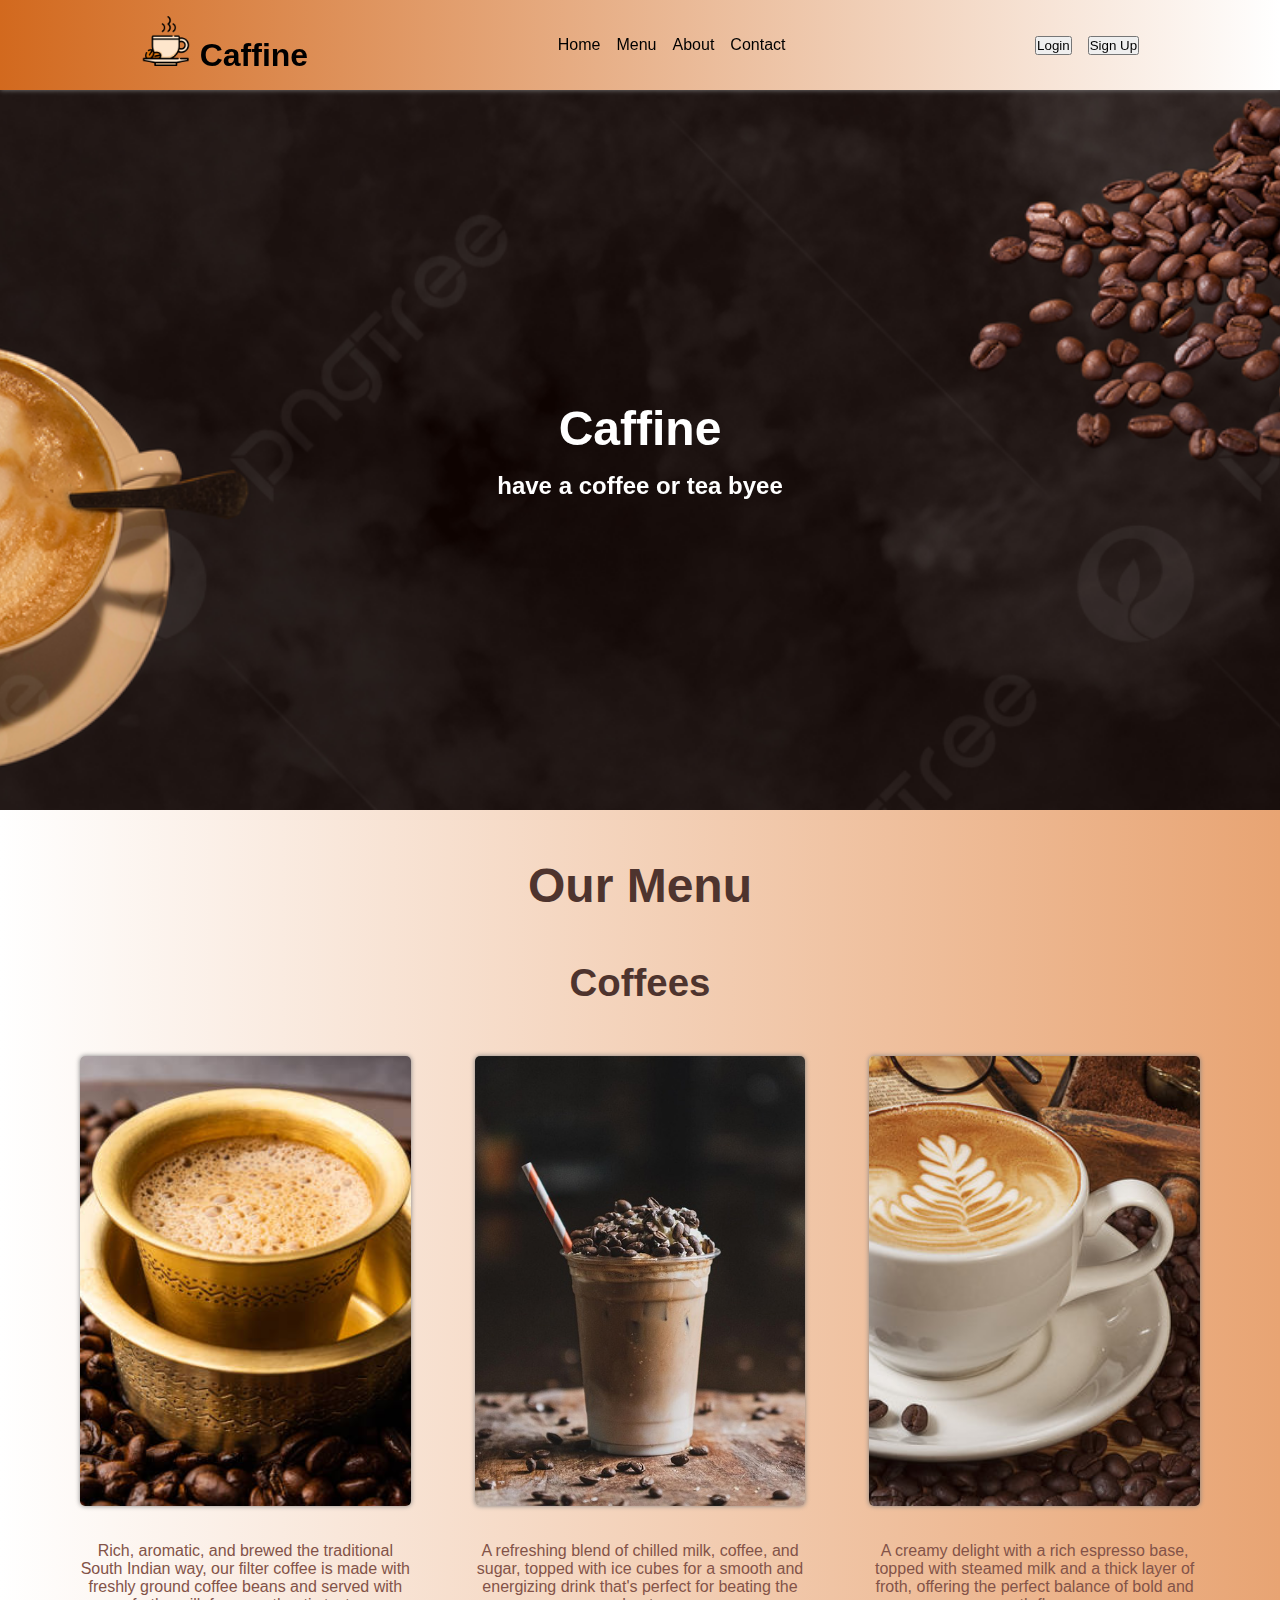
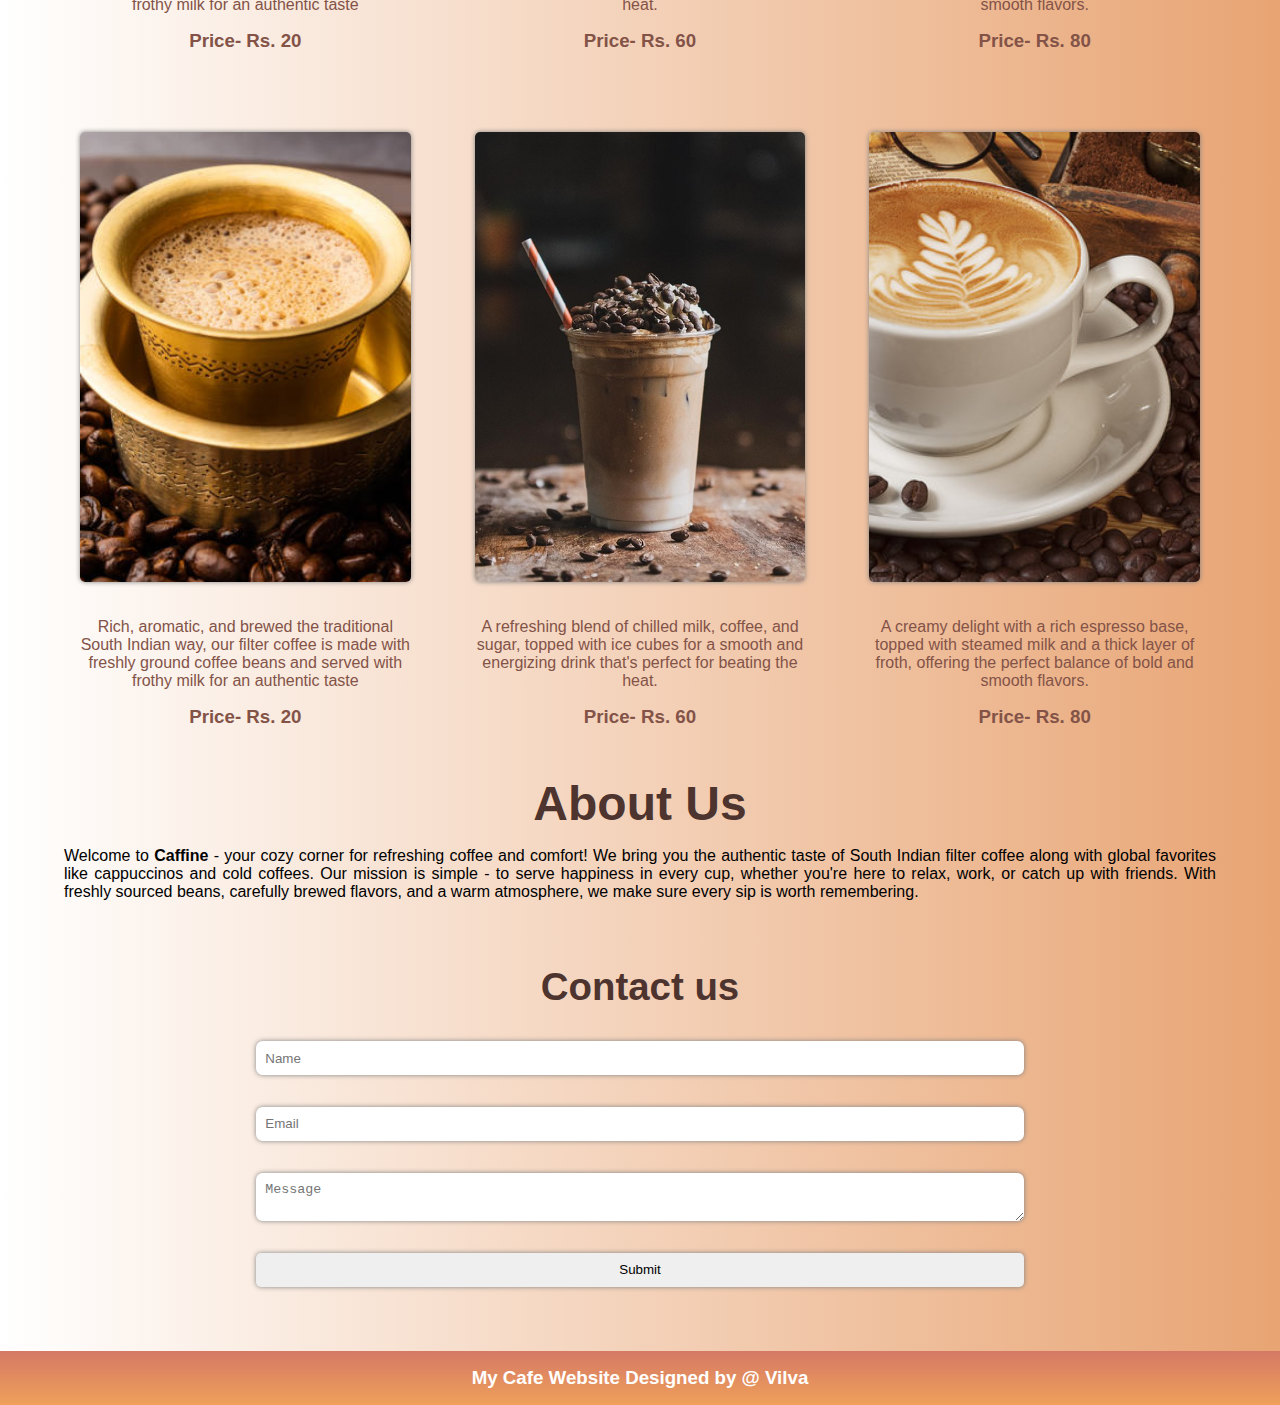
<file: page-1/index.html>
<!DOCTYPE html>
<html lang="en">
<head>
    <meta charset="UTF-8">
    <meta name="viewport" content="width=device-width, initial-scale=1.0">
    <title>my_cafe_website</title>
    <link rel="stylesheet" href="styles.css">
</head>
<body>

    <div class="navbar" id="home">

        <h1>
            <img src="../assets/logo-4.png" alt="logo" width="50px" height="50px">
            Caffine
        </h1>
        
        <div class="about">
            <a href="#home">Home</a>
            <a href="#menu">Menu</a>
            <a href="#about">About</a>
            <a href="#contact">Contact</a>
        </div>

        <div class="login">
            <button>Login</button>
            <button>Sign Up</button>
        </div>

    </div>
    
    <div class="hero" id="home">
        <img src="../assets/b4.jpg" alt="coffee" class="hero-img">
        <h1 class="title">Caffine</h1>
        <h2>have a coffee or tea byee</h2>
    </div>

    <div class="menu" id="menu">

        <h1 class="menu_title">Our Menu</h1>

        <h2 class="coffee_title">Coffees</h2>

        <div class="coffee">

            <div class="box filter_coffee">
                <img class="coffee_img" src="../assets/fc.jpg" alt="filter_coffee">
                <p>Rich, aromatic, and brewed the traditional South Indian way, our filter coffee is made with freshly ground coffee beans and served with frothy milk for an authentic taste</p>
                <h3>Price- Rs. 20</h3>
            </div>

            <div class="box cold_coffee">
                <img class="coffee_img" src="../assets/cc.jpg" alt="cold_coffee">
                <p>A refreshing blend of chilled milk, coffee, and sugar, topped with ice cubes for a smooth and energizing drink that's perfect for beating the heat.</p>
                <h3>Price- Rs. 60</h3>
            </div>

            <div class="box capchi">
                <img class="coffee_img" src="../assets/capchi.jpg" alt="capchi">
                <p>A creamy delight with a rich espresso base, topped with steamed milk and a thick layer of froth, offering the perfect balance of bold and smooth flavors.</p>
                <h3>Price- Rs. 80</h3>
            </div>
            <div class="box filter_coffee">
                <img class="coffee_img" src="../assets/fc.jpg" alt="filter_coffee">
                <p>Rich, aromatic, and brewed the traditional South Indian way, our filter coffee is made with freshly ground coffee beans and served with frothy milk for an authentic taste</p>
                <h3>Price- Rs. 20</h3>
            </div>

            <div class="box cold_coffee">
                <img class="coffee_img" src="../assets/cc.jpg" alt="cold_coffee">
                <p>A refreshing blend of chilled milk, coffee, and sugar, topped with ice cubes for a smooth and energizing drink that's perfect for beating the heat.</p>
                <h3>Price- Rs. 60</h3>
            </div>

            <div class="box capchi">
                <img class="coffee_img" src="../assets/capchi.jpg" alt="capchi">
                <p>A creamy delight with a rich espresso base, topped with steamed milk and a thick layer of froth, offering the perfect balance of bold and smooth flavors.</p>
                <h3>Price- Rs. 80</h3>
            </div>
        </div>


    </div>

    <div id="about" class="about-section">
        <h1 class="about-title">About Us</h1>
        <p>
            Welcome to <strong>Caffine</strong> - your cozy corner for refreshing coffee and comfort!  
            We bring you the authentic taste of South Indian filter coffee along with global favorites 
            like cappuccinos and cold coffees. Our mission is simple - to serve happiness in every cup, 
            whether you're here to relax, work, or catch up with friends.
            With freshly sourced beans, carefully brewed flavors, and a warm atmosphere, we make sure 
            every sip is worth remembering.
        </p>
    </div>

    <form id="contact" class="contact-form">
        <label>Contact us</label>
        <input type="text" placeholder="Name" required>
        <input type="email" placeholder="Email" required>
        <textarea placeholder="Message" required></textarea>
        <input class="message" type="submit">
    </form>

    <div class="footer">
        <h3>My Cafe Website Designed by @ Vilva</h3>
    </div>

</body>
</html>
</file>
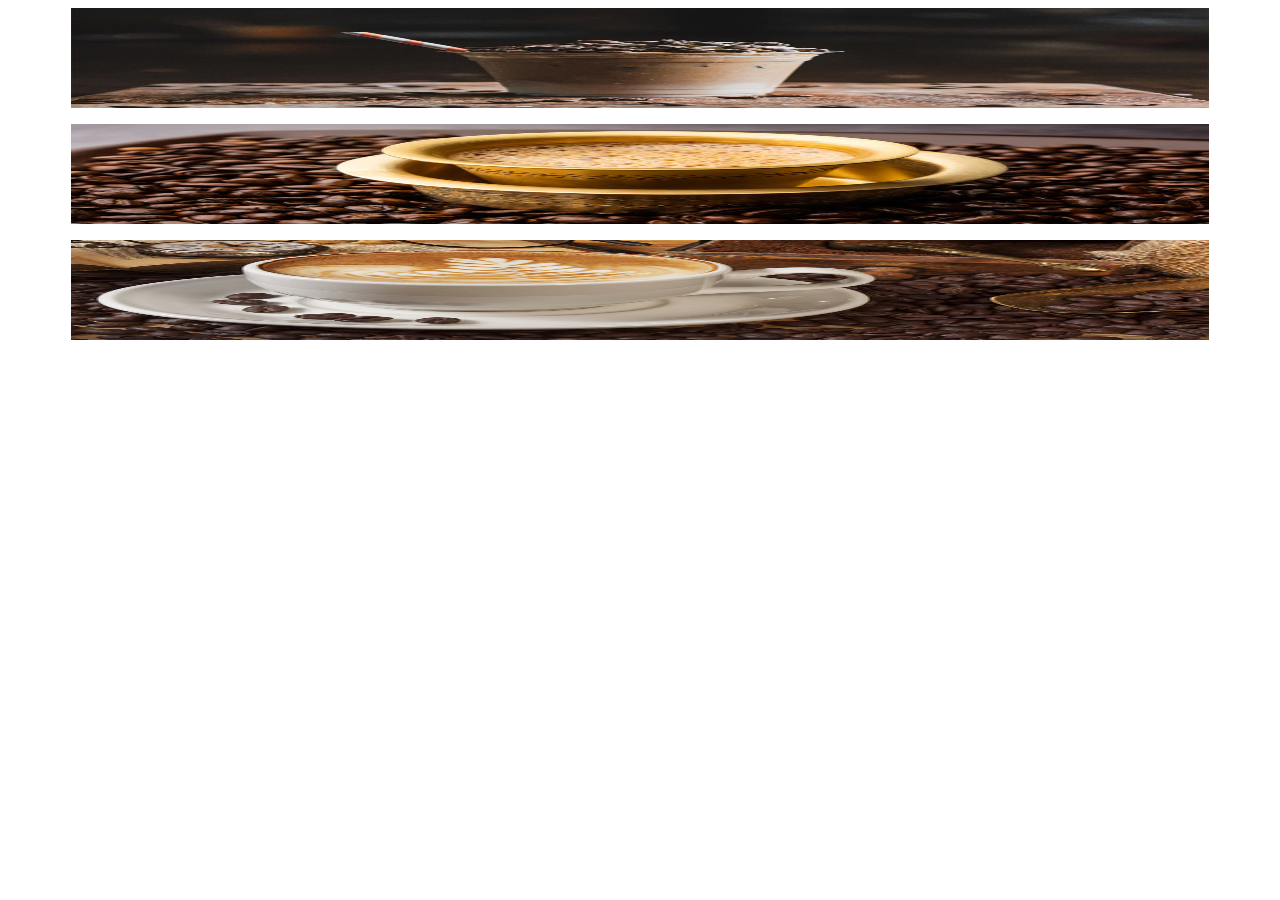
<file: page-1/iframe_demo.html>
<!DOCTYPE html>
<html lang="en">
<head>
    <meta charset="UTF-8">
    <meta name="viewport" content="width=device-width, initial-scale=1.0">
    <title>Document</title>
    <style>
    body 
    {
      display: flex;
      flex-direction: column;
      justify-content: center;
      gap:1em;
    }
    img
    {
        margin-inline:5%;
        width: 90%;
    }
    </style>
</head>
<body>
    <img src="../assets/cc.jpg" alt="logo" width="100px" height="100px">
    <img src="../assets/fc.jpg" alt="logo" width="100px" height="100px">
    <img src="../assets/capchi.jpg" alt="logo" width="100px" height="100px">
</body>
</html>
</file>
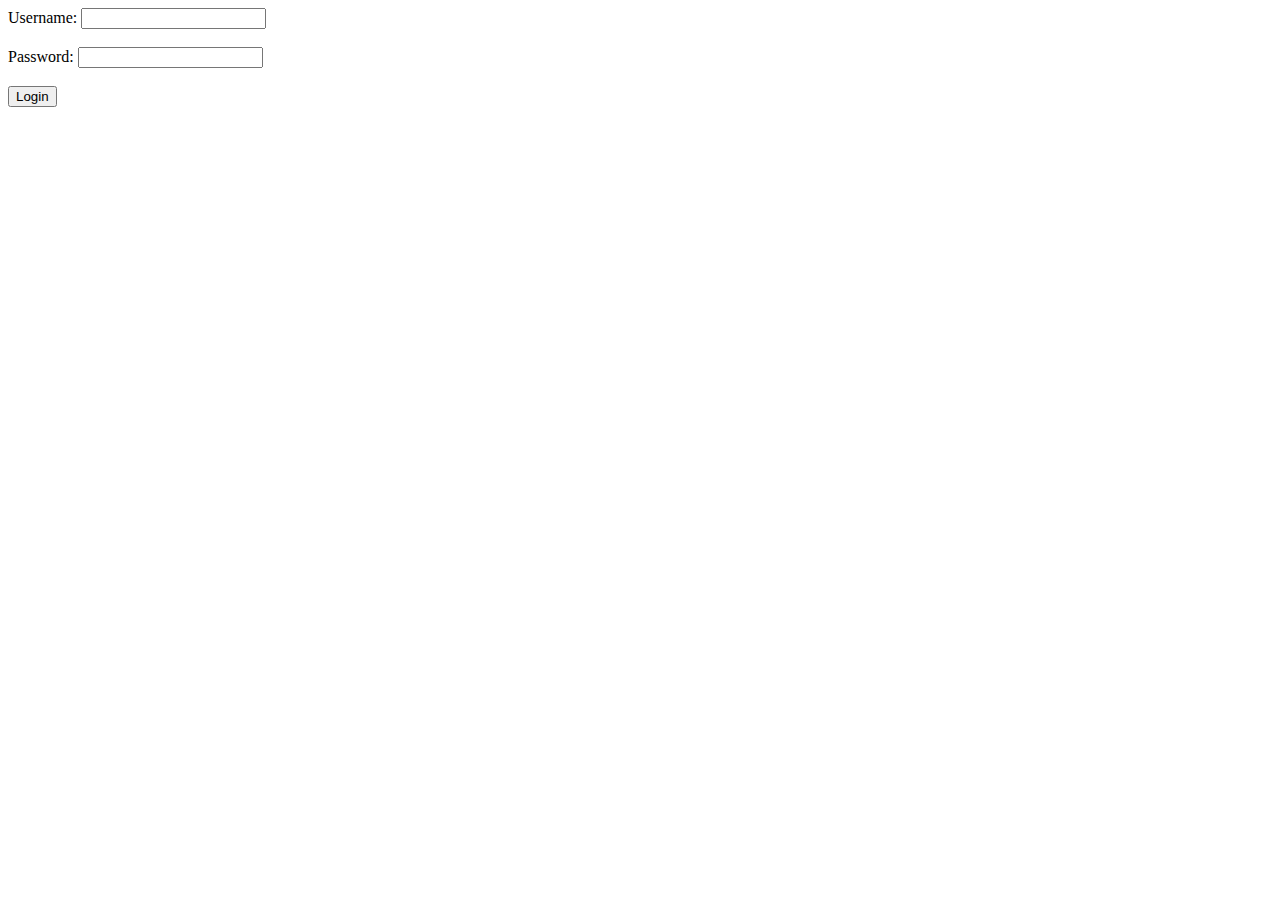
<file: page-1/Login.html>
<!DOCTYPE html>
<html lang="en">
<head>
    <meta charset="UTF-8">
    <meta name="viewport" content="width=device-width, initial-scale=1.0">
    <title>Document</title>
</head>
<body>
    <form>
        <label for="username">Username:</label>
        <input type="text" id="username" name="username" required><br><br>
        <label for="password">Password:</label>
        <input type="password" id="password" name="password" required><br><br>
        <input type="submit" value="Login">
    </form>
</body>
</html>
</file>
<file: page-1/styles.css>
*{
    padding: 0;
    margin:0;
    box-sizing: border-box; 
}
body
{

    /* iframeprac{
        border: 2px solid black;
        border-radius: 10px;
        margin: 1em;
    } */
    background:linear-gradient(to right, white, rgb(232, 164, 115));
    font-family:Arial, Helvetica, sans-serif;
}

.navbar
{
    padding:1em;
    background:linear-gradient( to left,white,chocolate);
    box-shadow: 0 0 5px gray;   
    
    position: sticky;
    top: 0;
    width: 100%;


    display: flex;
    justify-content:space-around;
    align-items: center;
    
    a{
        color:black;
        text-decoration: none;
    }
    .about{
        display: flex;
        justify-content: space-between;
        gap:1em;
    }

    .login{

        display: flex;
        justify-content: space-between;
        gap:1em;

        .login_btn{
            text-decoration: none;
            padding:0.5em 1em;
            border:none;
            background-color:wheat;
            box-shadow: 0 0 1px gray;
            border-radius: 0.5em;
        }

    }
}
.hero
{

    position: relative;
    height: 80vh;
    display: flex;
    justify-content: center;
    align-items: center;
    flex-direction: column;
    gap: 1em;
    color: white;

    .hero-img {
        position: absolute;
        top: 0;
        left: 0;
        width: 100%;
        height: 100%;
        object-fit: cover;   
        z-index: -1;         
    }

    display:flex;
    justify-content: center;
    align-items: center;
    flex-direction: column;
    gap:1em;

    .title{
        text-align: center;
        font-size: clamp(1.5rem, 5vw, 3rem);
        font-weight: bold;
    }

}
.menu{

    .menu_title
    {
        color:#4e342e;
        text-align: center;
        font-size: clamp(2rem, 4vw, 3rem);
        margin:1em 0;
    }

    .coffee_title
    {
            color:#4e342e;
            text-align: center;
            font-size: clamp(1.5rem, 3vw, 2.5rem);
            font-weight: bold;
            margin-bottom: 0.5em;
    }

    .coffee
    {
        display:grid;
        grid-template-columns: repeat(3,1fr);
        margin-inline: 5%;
        gap:2em;

        .box
        {
            text-align: center;
            color: #835348;
            padding:1em;
            .h3,p{
                padding: 1em 0;
            }
        }

        .coffee_img
        {
            margin:1em 0;
            width:100%;
            height: 50vh;
            object-fit: cover;
            border-radius: 5px;
            box-shadow: 0 0 5px gray;
        } 

    }
}

.about-section
{
    margin: 2em 5%;
    display: flex;
    align-items: center;
    justify-content: center;
    flex-direction: column;
    text-align: justify;
    gap:1em;

    .about-title{
        color:#4e342e;
        font-size: clamp(2rem, 4vw, 3rem);
    }

}

form{
    
    margin:5% 20%;
    display:grid;
    grid-template-columns: 1fr;
    gap:2em;

    label{
        font-size: clamp(1.5rem, 3vw, 2.5rem);
        font-weight: bold;
        color:#4e342e;
        text-align: center;
    }

    input,textarea{
        padding:0.7em;
        border:none;
        border-radius: 0.5em;
        box-shadow: 0 0 5px gray;
    }

    .message{
       border-radius: 5px;
       box-shadow: 0 0 5px gray;
    }

}
.footer
{
    background:linear-gradient( to bottom,#d57965,rgb(239, 160, 90));;
    color:white;
    text-align: center;
    padding:1em;    
}

/*responsiveness */
@media (max-width:768px)
{
    .hero-img {
        content: url('../assets/b1.jpg'); 
        object-fit: cover;
    }
    .menu .coffee
    {
        grid-template-columns: 1fr 1fr;
    }
    
}
@media (max-width:426px)
{
    .hero-img {
        content: url('../assets/b2.jpg'); 
        object-fit: cover;
    }
    .menu .coffee
    {
        grid-template-columns: 1fr;
    }
    .navbar .about {
        display: none; 
    }

    .navbar {
        justify-content: space-between; 
        padding: 1em;
    }
}
</file>
